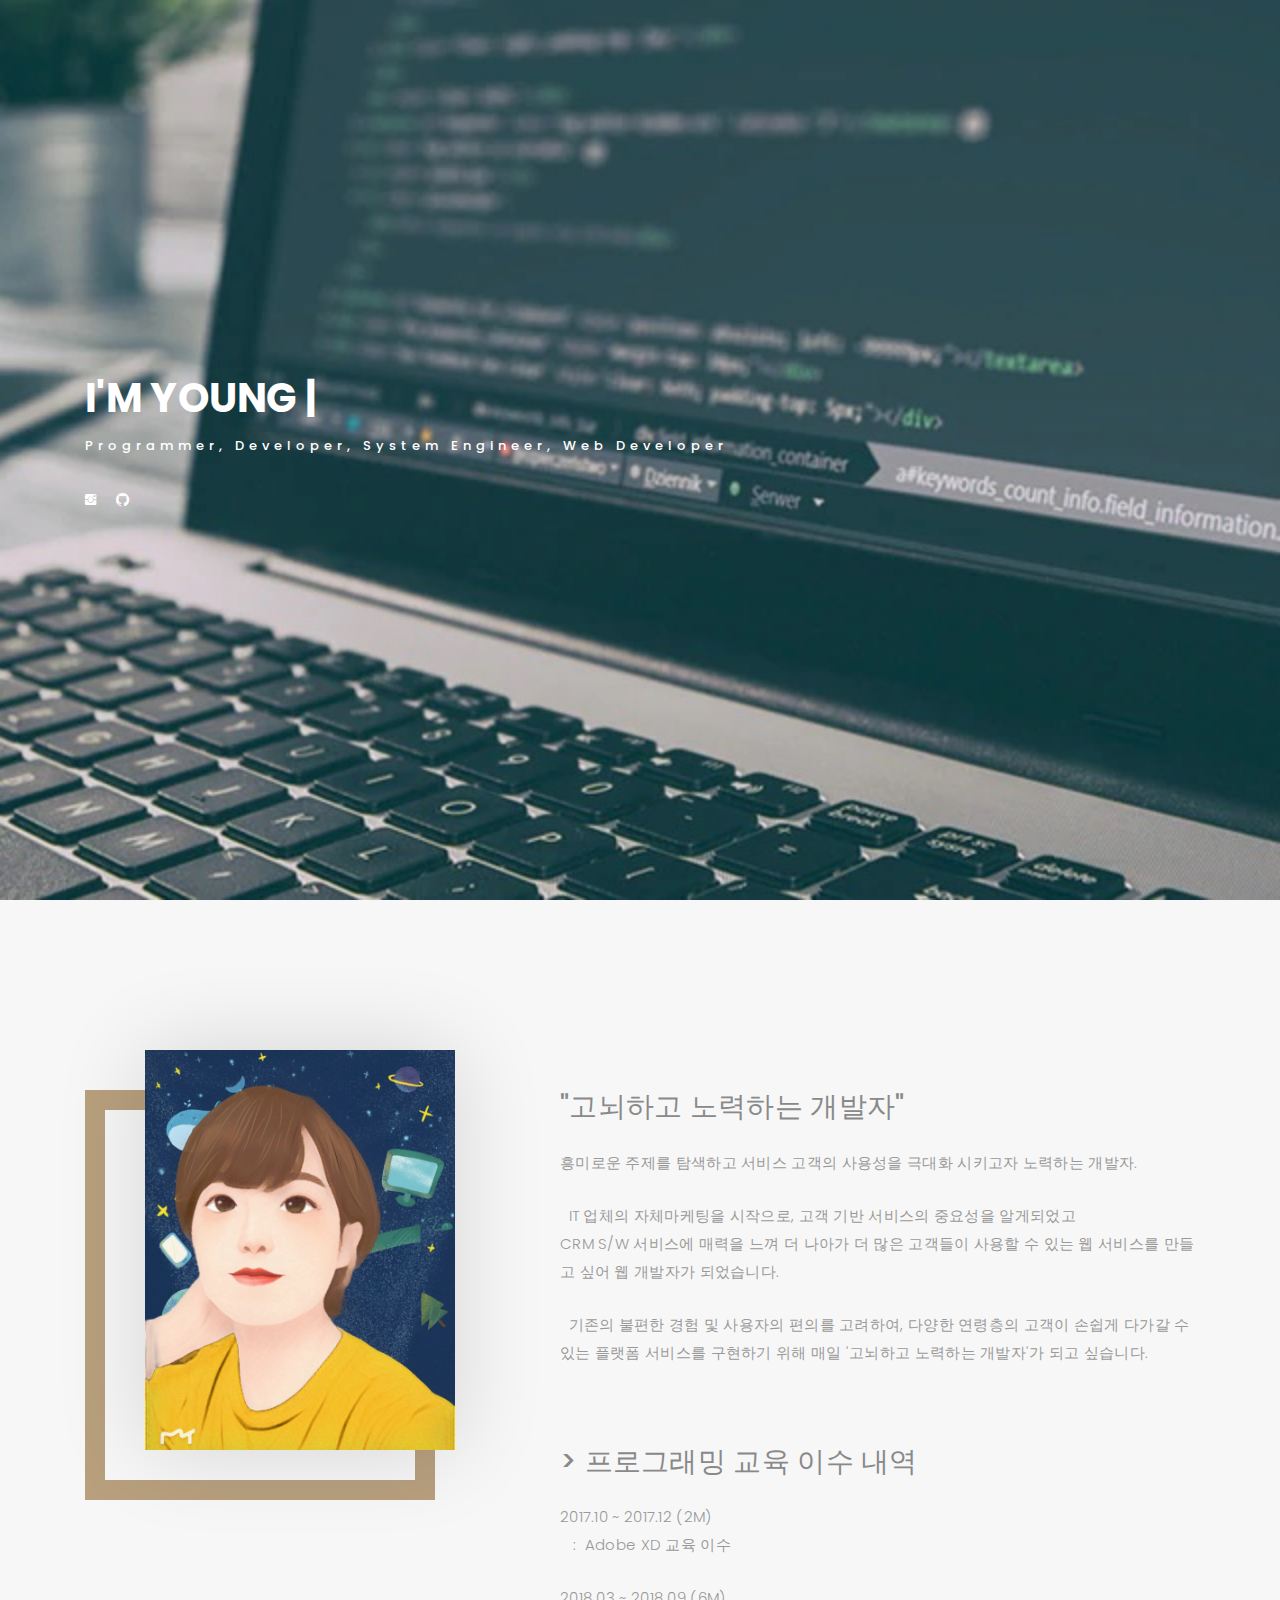
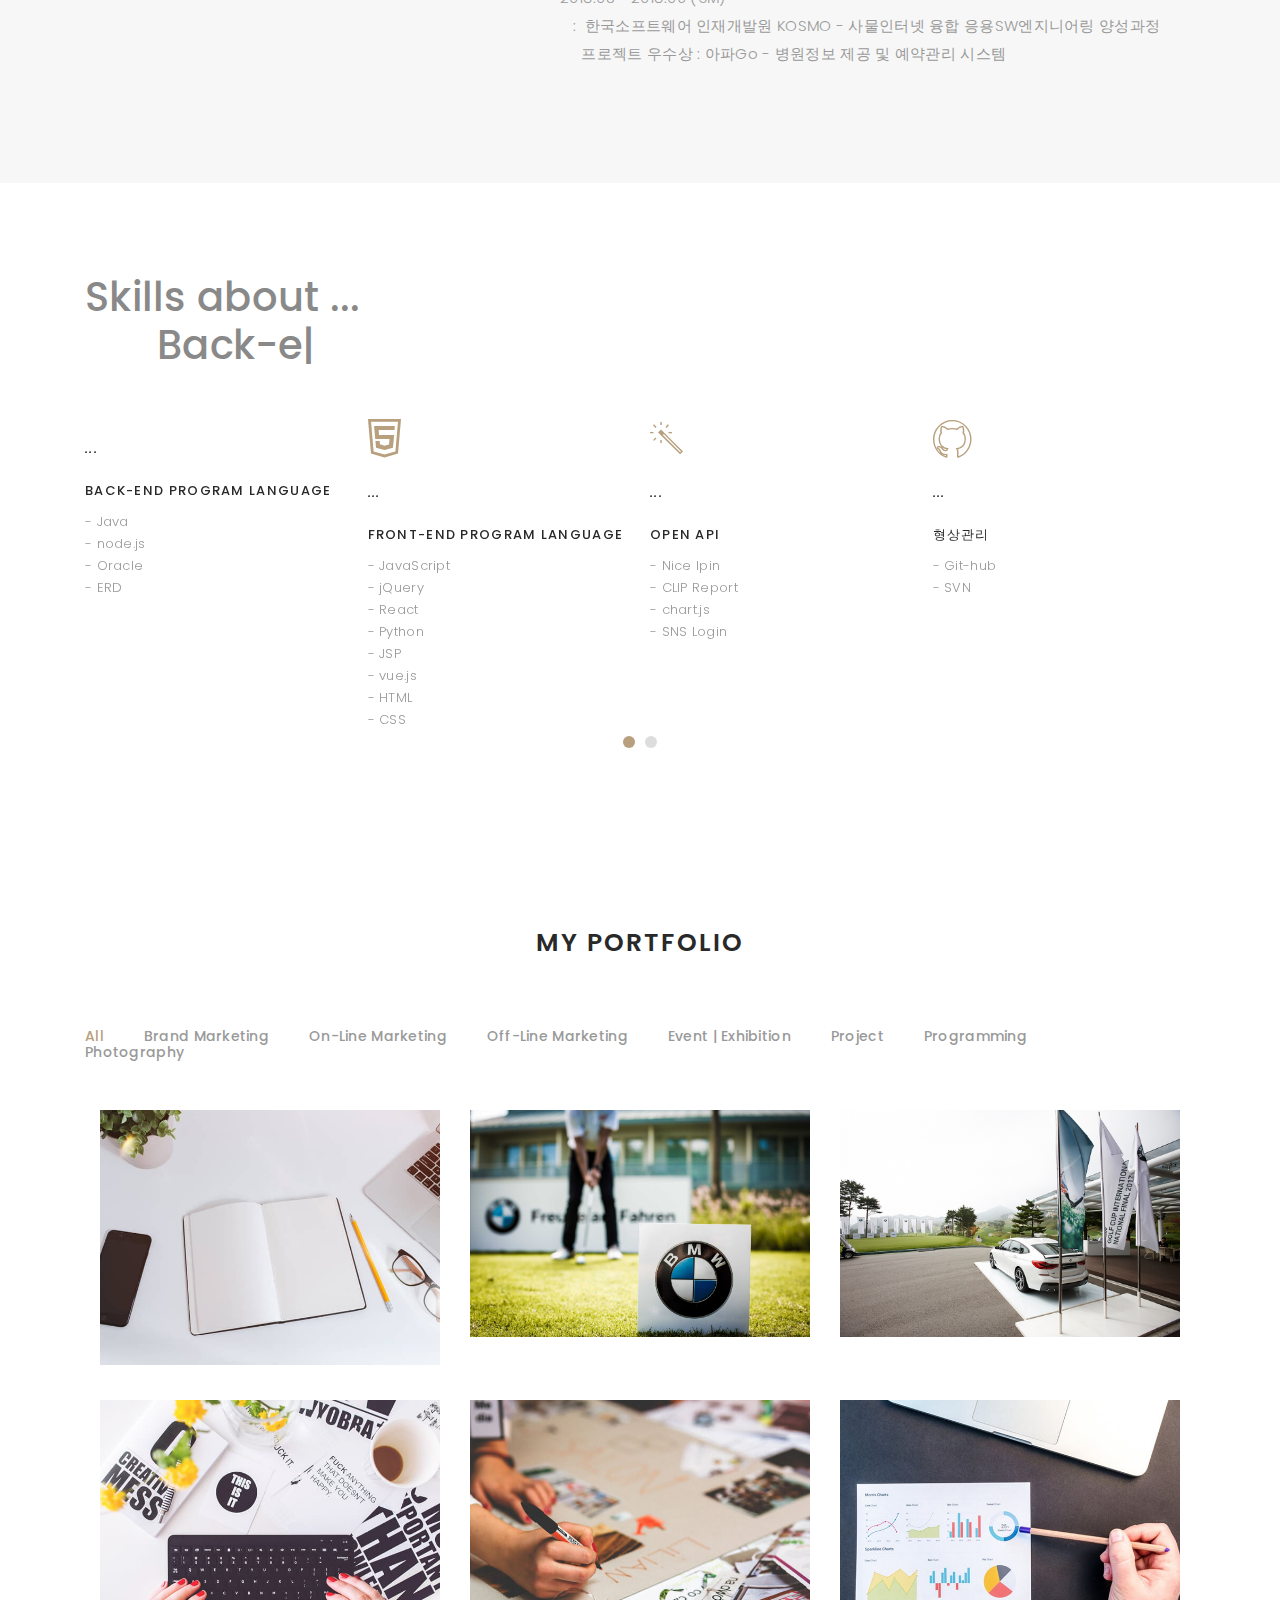
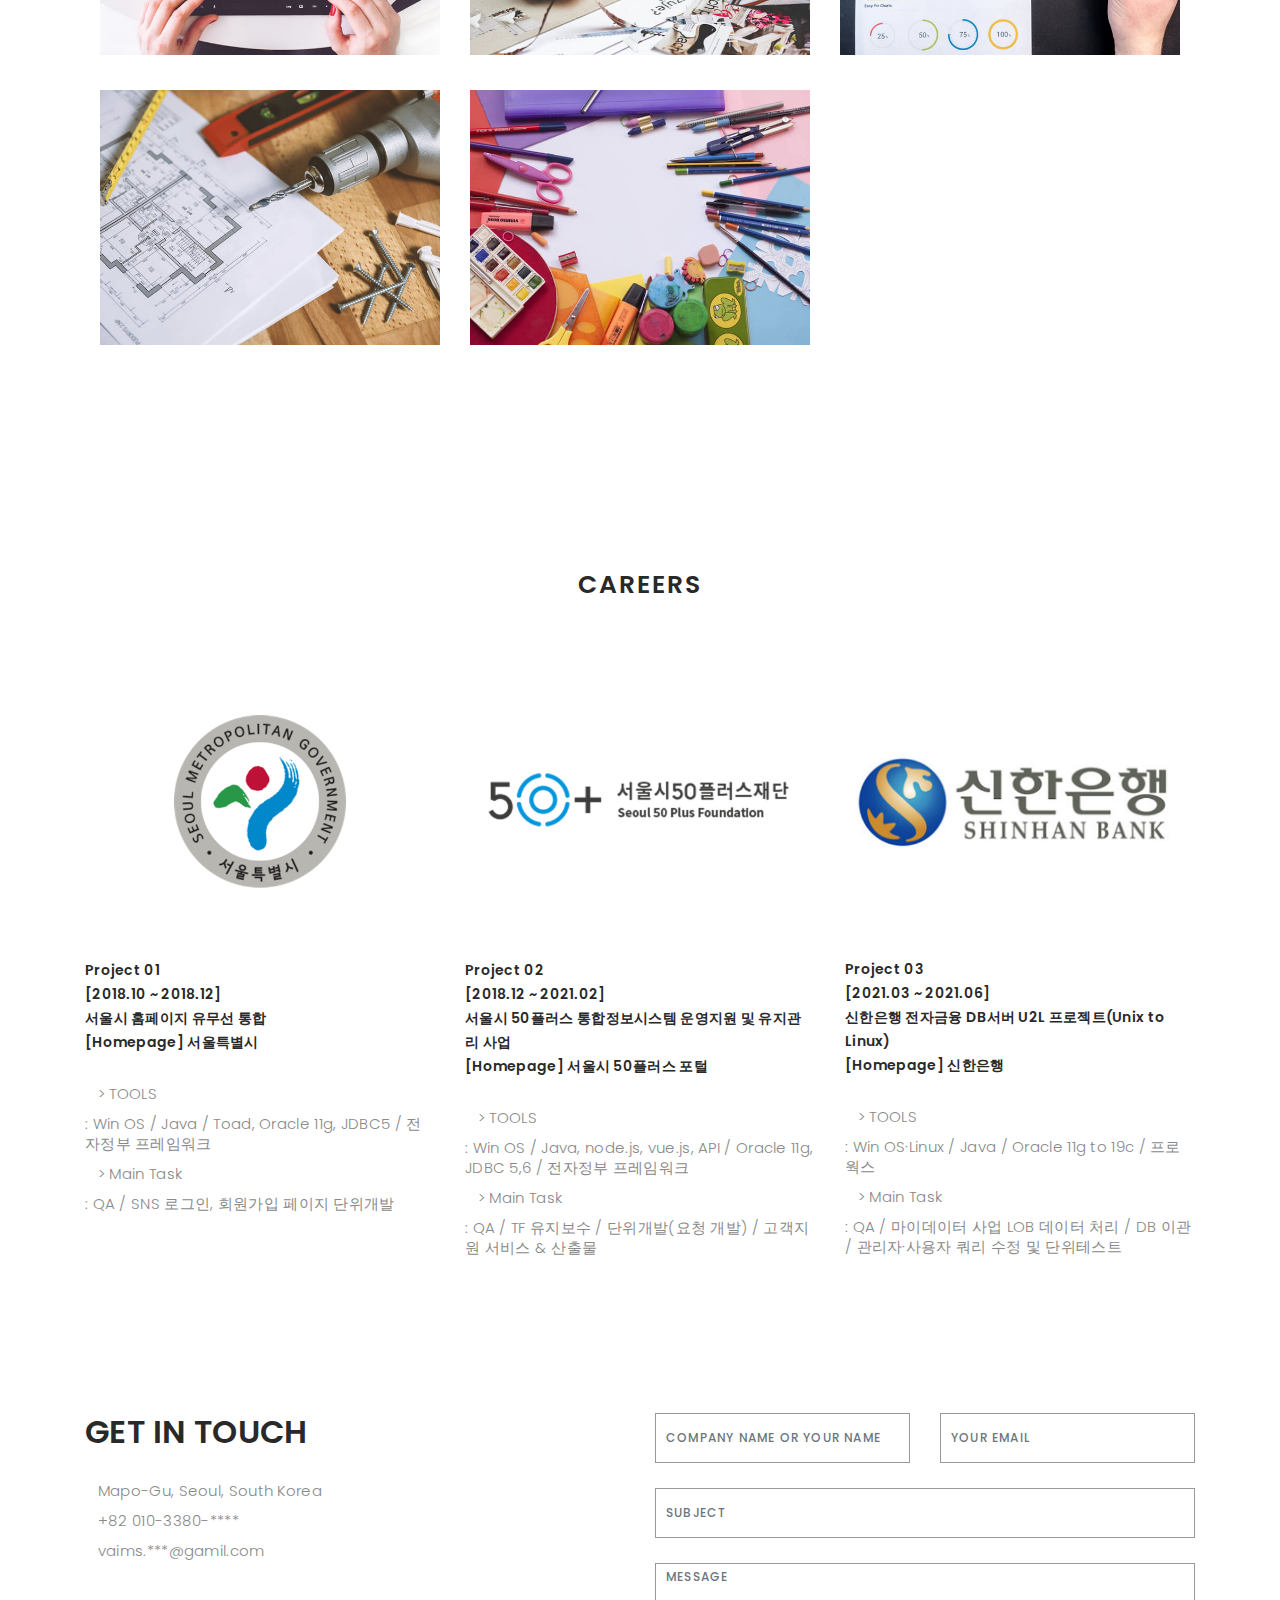
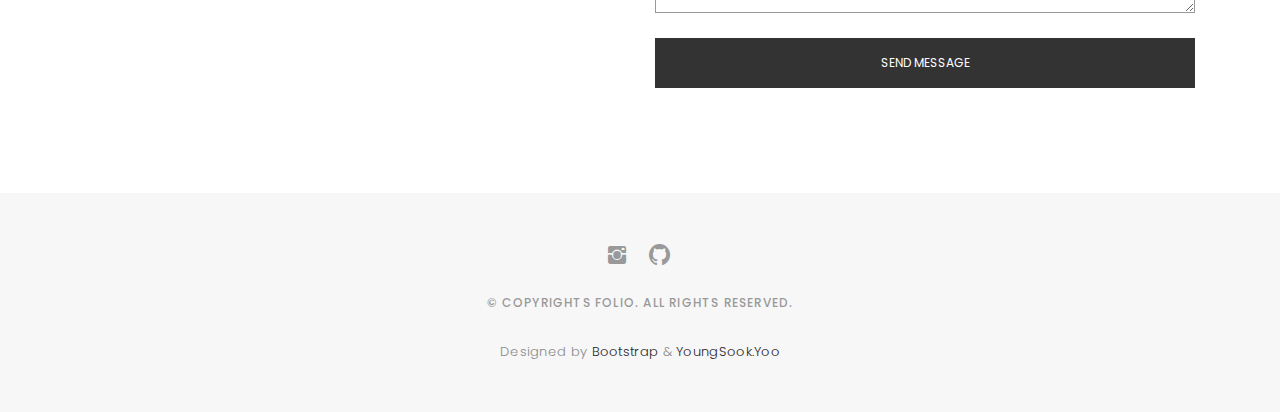
<file: index.html>
<html>
<head>
  <!-- meta -->
  <meta charset="utf-8">
  <meta content="width=device-width, initial-scale=1.0" name="viewport">

  <title>wegoYoo Folio</title>
  <meta content="" name="keywords">
  <meta content="" name="description">

  <!-- Google Fonts -->
  <link href="https://fonts.googleapis.com/css?family=Poppins:300,300i,400,400i,500,500i,600,600i,700,700i|Playfair+Display:400,400i,700,700i,900,900i" rel="stylesheet">

  <!-- Bootstrap CSS File -->
  <link href="resources/css/bootstrap.min.css" rel="stylesheet">

  <!-- Libraries CSS Files -->
  <link href="resources/css/ionicons.min.css" rel="stylesheet">
  <link href="resources/css/owl.carousel.min.css" rel="stylesheet">
  <link href="resources/css/magnific-popup.css" rel="stylesheet">
  <link href="resources/css/hover.min.css" rel="stylesheet">
  <!-- Main Stylesheet File -->
  <link href="resources/css/style.css" rel="stylesheet">

  <!-- Responsive css -->
  <link href="resources/css/responsive.css" rel="stylesheet">

  <!-- Favicon -->
  <link rel="shortcut icon" href="resources/images/favicon_03.png">

  <!-- =======================================================
    Theme Name: Folio
    Theme URL: https://bootstrapmade.com/folio-bootstrap-portfolio-template/
    Author: BootstrapMade.com
    Author URL: https://bootstrapmade.com
  ======================================================= -->
</head>

<body>

  <!-- start section navbar -->
  <!-- ======= Header ======= -->
  <nav id="main-nav">
    <div class="row">
      <div class="container">
        <div class="logo">
          <a href="#"><img src="resources/images/logo_03.png" alt="logo"></a>
        </div>
         <div class="responsive"><i data-icon="m" class="ion-navicon-round"></i></div>
        <nav id="navbar" class="navbar">
          <ul class="nav-menu list-unstyled">
            <li><a href="#home"       class="smoothScroll">Home | 홈</a></li>
            <li><a href="#aboutme"    class="smoothScroll">About me | 소개</a></li>
            <li><a href="#skils"      class="smoothScroll">Skills | 기술</a></li>
            <li><a href="#portfolio"  class="smoothScroll">Portfolio | 포트폴리오</a></li>
            <li><a href="#careers"    class="smoothScroll">Careers | 경력</a></li>
            <li><a href="#contact"    class="smoothScroll">Contact | 연락</a></li>
<!--             <li><a href="manager.do">Manager | 관리자</a></li> -->
            <li class="dropdown"><a href="manager.do"><span>Manager | 관리자</span> <i class="bi bi-chevron-down"></i></a>
              <ul>
                <li><a href="manager_login.do">Manager Log-in | 관리자 로그인/아웃</a></li>
                <li class="dropdown"><a href="mypage.do"><span>My Page | 마이페이지</span> <i class="bi bi-chevron-right"></i></a>
                  <ul>
                    <li><a href="my_cv.do">이력서 관리</a></li>
                    <li><a href="my_history.do">방문자 통계</a></li>
                    <li><a href="test.do">test page</a></li>
                  </ul>
                </li>
                <li class="dropdown"><a href="projects.do"><span>Projects | 프로젝트</span> <i class="bi bi-chevron-right"></i></a>
                  <ul>
                    <li><a href="proj01.do">프로젝트 1</a></li>
                    <li><a href="proj02.do">프로젝트 2</a></li>
                    <li><a href="test.do">test page</a></li>
                  </ul>
                </li>
                <li><a href="#">Drop Down 3</a></li>
                <li><a href="#">Drop Down 4</a></li>
              </ul>
            </li>
          </ul>
        </nav>
      </div>
    </div>
  </nav>
  <!-- End section navbar -->


  <!-- start section header -->
  <div id="header" class="home">

    <div class="container">
      <div class="header-content">
        <h1>I'm <span class="typed"></span></h1>
        <p>Programmer, Developer, System Engineer, Web Developer</p>

        <ul class="list-unstyled list-social">
          <!--
          <li><a href="#"><i class="ion-social-facebook"></i></a></li>
          <li><a href="#"><i class="ion-social-twitter"></i></a></li>
          <li><a href="#"><i class="ion-social-googleplus"></i></a></li>
          <li><a href="#"><i class="ion-social-tumblr"></i></a></li>
          <li><a href="#"><i class="ion-social-dribbble"></i></a></li>
          -->
          <li><a href="https://www.instagram.com/nwego_on/"><i class="ion-social-instagram"></i></a></li>
          <li><a href="https://github.com/wegoYoo"><i class="ion-social-github"></i></a></li>
        </ul>
      </div>
    </div>
  </div>
  <!-- End section header -->


  <!-- start section aboutme -->
  <div id="aboutme" class="paddsection">
    <div class="container">
      <div class="row justify-content-between">

        <div class="col-lg-4 ">
          <div class="div-img-bg">
            <div class="aboutme-img">
              <img src="resources/images/claire.jpg" class="img-responsive" alt="me">
            </div>
          </div>
        </div>

        <!-- About me 소개문구 Start -->
        <div class="col-lg-7">
          <div class="aboutme-descr">
            <h3>"고뇌하고 노력하는 개발자"</h3>
            <p>흥미로운 주제를 탐색하고 서비스 고객의 사용성을 극대화 시키고자 노력하는 개발자.</p>
            
            <p>&nbsp&nbspIT 업체의 자체마케팅을 시작으로, 고객 기반 서비스의 중요성을 알게되었고<br>
            CRM S/W 서비스에 매력을 느껴 더 나아가 더 많은 고객들이 사용할 수 있는 웹 서비스를 만들고 싶어 웹 개발자가 되었습니다.</p>
            
            <p>&nbsp&nbsp기존의 불편한 경험 및 사용자의 편의를 고려하여, 다양한 연령층의 고객이 손쉽게 다가갈 수 있는 플랫폼 서비스를 구현하기 위해 매일 '고뇌하고 노력하는 개발자'가 되고 싶습니다.</p>
          </div>
          <p>&nbsp</p>
          <h3> > 프로그래밍 교육 이수 내역</h3>
          <p>
           2017.10 ~ 2017.12 (2M)<br>
            &nbsp&nbsp :&nbsp Adobe XD 교육 이수
          </p>
          <p>
           2018.03 ~ 2018.09 (6M)<br>
            &nbsp&nbsp :&nbsp 한국소프트웨어 인재개발원 KOSMO - 사물인터넷 융합 응용SW엔지니어링 양성과정 <br>
            &nbsp&nbsp&nbsp&nbsp 프로젝트 우수상 : 아파Go - 병원정보 제공 및 예약관리 시스템
          </p>

        </div>
        <!-- About me 소개문구 End -->
      </div>
    </div>
  </div>
  <!-- end section aboutme -->

  
  <!-- start section skills -->
  <div id="skills" class="paddsection">
    <div class="container">
      
      <h1>Skills about ...</h1>
      <h1>&nbsp&nbsp&nbsp&nbsp&nbsp&nbsp
        <span class="typed2"></span>
      </h1>
      <h1> &nbsp&nbsp&nbsp </h1>
        <!--  
          <p>UI/UX</p>
          <p>text 01</p>
          <p>text 02</p>
          <p>...</p>
        -->
        
<!-- 이동 여기로  -->
        <div class="services-carousel owl-theme">
          
          <!-- Back-end program 언어 -->
          <!-- Java / node / Oracle / ERD -->
          <div class="services-block">
            <i class="icon ion_social_nodejs-outline"><span>...</span></i>
            <span>Back-end Program Language</span>
            <p class="separator">
              - Java<br>
              - node.js<br>
              - Oracle<br>
              - ERD
            </p>
          </div>

          <!-- Front-end program 언어 -->
          <!-- Javascript / jQuery / React / Python / JSP / vue / HTML / CSS -->
          <div class="services-block">
            <i class="icon ion-social-html5-outline"><span>...</span></i>
            <span>Front-end Program Language</span>
            <p class="separator">
              - JavaScript<br>
              - jQuery<br>
              - React<br>
              - Python<br>
              - JSP<br>
              - vue.js<br>
              - HTML<br>
              - CSS
            </p>
          </div>
          
          <!-- Open API (Open Application Programing Interface) -->
          <!-- Nice Ipin / CLIP Report / chart.js / SNS Login -->
          <div class="services-block">
            <i class="ion-ios-color-wand-outline"><span>...</span></i>
            <span>Open API</span>
            <p class="separator">
              - Nice Ipin<br>
              - CLIP Report<br>
              - chart.js<br>
              - SNS Login
            </p>
          </div>

          <!-- 형상관리 -->
          <!-- Git-hub / SVN -->
          <div class="services-block">
            <i class="icon ion-social-github-outline"><span>...</span></i>
            <span>형상관리</span>
            <p class="separator">
              - Git-hub<br>
              - SVN
            </p>
          </div>
          
          <!-- UX / UI -->
          <!-- Adobe XD -->
          <div class="services-block">
            <i class="ion-ios-browsers-outline"></i>
            <span>UI/UX DESIGN</span>
            <p class="separator"> 
              - Adobe XD
            </p>
            <!--
            숙명여자대학교 경영전문 대학원 재학중, Design Thinking 솔루션기획 과제로 Adobe XD 프로그램을 적용하여 KB App Card prototype을 제작하였습니다.
            동영상 첨부 : C:\Users\vaims\Desktop\File Tree\Claire.yoo\03_SMU\Tiger Program_Design Thinking_정병익 교수님/KB App Card_prototype_감귤스.mp4
            -->
          </div>

          <!-- APP program 언어 -->
          <!-- Android Studio -->
          <div class="services-block">
            <i class="ion-social-android-outline"></i>
            <span>APP Program Language</span>
            <p class="separator">
              >> Android studio
            </p>
              <!--
              - 교육이력 : 개발자 교육<br> 안드로이드 스튜디로 프로그램으로 TEST앱 생성
              -->
          </div>
          
<!-- 생략
          <div class="services-block">
            <i class="ion-ios-analytics-outline"></i>
            <span>Analytics</span>
            <p class="separator">To an English person, it will seem like simplified English,told me what </p>
          </div>

          <div class="services-block">
            <i class="ion-ios-camera-outline"></i>
            <span>PHOTOGRAPHY 행사기획</span>
            <p class="separator">To an English person, it will seem like simplified English,told me what </p>
          </div>
생략 -->
        </div>
    </div>
  </div>
  <!-- end section skills -->
  

  <!-- start section services -->
<!-- 
  <div id="services">
    <div class="container">
이동 여기서
    </div>
  </div>
-->
  <!-- end section services -->


  <!-- start section portfolio -->
  <div id="portfolio" class="text-center paddsection">

    <div class="container">
      <div class="section-title text-center">
        <h2>My Portfolio</h2>
      </div>
    </div>

    <div class="container">
      <div class="row">
        <div class="col-md-12">

          <div class="portfolio-list">

            <ul class="nav list-unstyled" id="portfolio-flters">
<!-- 
              <li class="filter filter-active" data-filter=".all">all</li>
              <li class="filter" data-filter=".branding">branding</li>
              <li class="filter" data-filter=".mockups">mockups</li>
              <li class="filter" data-filter=".uikits">ui kits</li>
              <li class="filter" data-filter=".webdesign">web design</li>
              <li class="filter" data-filter=".photography">photography</li>
 -->
              <li class="filter filter-active" data-filter=".all">all</li>
              <li class="filter" data-filter=".brandMarketing">brand marketing</li>
              <li class="filter" data-filter=".onlineMarketing">on-line marketing</li>
              <li class="filter" data-filter=".offlineMarketing">off-line marketing</li>
              <li class="filter" data-filter=".eventAndExhibition">event | exhibition</li>
              <li class="filter" data-filter=".project">project</li>
              <li class="filter" data-filter=".programming">programming</li>
              <li class="filter" data-filter=".photography">photography</li>
            </ul>

          </div>

          <div class="portfolio-container">

            <div class="col-lg-4 col-md-6 portfolio-thumbnail all brandMarketing programming project">
              <a class="popup-img" href="resources/images/portfolio/1.jpg">
                <img src="resources/images/portfolio/1.jpg" alt="img">
              </a>
            </div>
            
            <div class="col-lg-4 col-md-6 portfolio-thumbnail all onlineMarketing programming project">
              <a class="popup-img" href="resources/images/BGCI2018_01.jpg">
                <img src="resources/images/BGCI2018_01.jpg" alt="img">
              </a>
            </div>
            
            <div class="col-lg-4 col-md-6 portfolio-thumbnail all offlineMarketing programming project">
              <a class="popup-img" href="resources/images/BMW_GolfCupInternational National Final 2017_05.jpg">
                <img src="resources/images/BMW_GolfCupInternational National Final 2017_05.jpg" alt="img">
              </a>
            </div>

            <div class="col-lg-4 col-md-6 portfolio-thumbnail all eventAndExhibition programming photography">
              <a class="popup-img" href="resources/images/portfolio/2.jpg">
                <img src="resources/images/portfolio/2.jpg"  alt="img">
              </a>
            </div>

            <div class="col-lg-4 col-md-6 portfolio-thumbnail all brandMarketing webdesig photographyn">
              <a class="popup-img" href="resources/images/portfolio/3.jpg">
                <img src="resources/images/portfolio/3.jpg" alt="img">
              </a>
            </div>

            <div class="col-lg-4 col-md-6 portfolio-thumbnail all eventAndExhibition project photography">
              <a class="popup-img" href="resources/images/portfolio/4.jpg">
                <img src="resources/images/portfolio/4.jpg" alt="img">
              </a>
            </div>

            <div class="col-lg-4 col-md-6 portfolio-thumbnail all brandMarketing programming photography">
              <a class="popup-img" href="resources/images/portfolio/5.jpg">
                <img src="resources/images/portfolio/5.jpg" alt="img">
              </a>
            </div>

            <div class="col-lg-4 col-md-6 portfolio-thumbnail all eventAndExhibition programming project">
              <a class="popup-img" href="resources/images/portfolio/6.jpg">
                <img src="resources/images/portfolio/6.jpg" alt="img">
              </a>
            </div>

          </div>
        </div>
      </div>
    </div>

  </div>
  <!-- End section portfolio -->


  <!-- start section careers -->
  <div id="careers" class="text-left paddsection">

    <div class="container">
      <div class="section-title text-center">
        <h2>careers</h2>
      </div>
    </div>

    <div class="container">
      <div class="careers-block">
        <div class="row">

          <div class="col-lg-4 col-md-6">
            <div class="careers-info">
              <a href="careers_01.do"><img src="resources/images/careers_post_01.png" class="img-responsive" alt="img"></a>
              <div class="careers-txt">
                
              <h2 class="mb-30">
                <p>
                  <a href="careers_01.do">Project 01
                    <br>
                    <span>[2018.10 ~ 2018.12]</span>
                    <br>
                    서울시 홈페이지 유무선 통합
                  </a>
                </p>
                <p><a href="https://www.seoul.go.kr/main/index.jsp">[Homepage] 서울특별시</a></p>
              </h2>
          
              <ul class="contact-details">
                <li><span>&nbsp&nbsp > TOOLS </span></li>
                <li><span>: Win OS / Java / Toad, Oracle 11g, JDBC5 / 전자정부 프레임워크</span></li>
                <li><span>&nbsp&nbsp > Main Task </span></li>
                <li><span>: QA / SNS 로그인, 회원가입 페이지 단위개발</span></li>
              </ul>
                
<!--
                <h3>
                  <a href="careers_01.do">
                    Proj 01
                    <br>[2018.10 - 2018.12]
                    <br>서울시 홈페이지 유무선 통합
                  </a>
                </h3>
                <p class="separator">> Win OS / Java / Toad, Oracle 11g, JDBC5 / 전자정부 프레임워크</p>
                <br><p class="separator">> Main Task : QA / SNS 로그인, 회원가입 페이지 단위개발</p>
                <br><p class="separator"><a href="https://www.seoul.go.kr/main/index.jsp">[Homepage] 서울특별시</a></p>
-->
              </div>
            </div>
          </div>

          <div class="col-lg-4 col-md-6">
            <div class="careers-info">
              <a href="careers_02.do"><img src="resources/images/careers_post_02.png" class="img-responsive" alt="img"></a>
              <div class="careers-txt">
                
              <h2 class="mb-30">
                <p>
                  <a href="careers_02.do">Project 02
                    <br>
                    <span>[2018.12 ~ 2021.02]</span>
                    <br>
                    서울시 50플러스 통합정보시스템 운영지원 및 유지관리 사업
                  </a>
                </p>
                <p><a href="https://www.50plus.or.kr">[Homepage] 서울시 50플러스 포털</a></p>
              </h2>
          
              <ul class="contact-details">
                <li><span>&nbsp&nbsp > TOOLS </span></li>
                <li><span>: Win OS / Java, node.js, vue.js, API / Oracle 11g, JDBC 5,6 / 전자정부 프레임워크</span></li>
                <li><span>&nbsp&nbsp > Main Task </span></li>
                <li><span>: QA / TF 유지보수 / 단위개발(요청 개발) / 고객지원 서비스 & 산출물</span></li>
              </ul>
                
<!--
                <h3>
                  <a href=careers_02.do>
                    Proj 02
                    <br>[2018.12 - 2021.02]
                    <br>서울시 50플러스 통합정보시스템 운영지원 및 유지관리 사업
                  </a>
                </h3>
                <p class="separator">> Win OS / Java, npm, View, API / Oracle 11g, JDBC 5,6 / 전자정부 프레임워크</p>
                <br><p class="separator">> Main Task : QA / TF 유지보수 / 단위개발 / 고객지원 서비스</p>
                <br><p class="separator"><a href="https://www.50plus.or.kr">[Homepage] 서울시 50플러스 포털</a></p>
-->
              </div>
            </div>
          </div>

          <div class="col-lg-4 col-md-6">
            <div class="careers-info">
              <a href="careers_03.do"><img src="resources/images/careers_post_03.png" class="img-responsive" alt="img"></a>
              <div class="careers-txt">

              <h2 class="mb-30">
                <p>
                  <a href="careers_03.do">Project 03
                    <br>
                    <span>[2021.03 ~ 2021.06]</span>
                    <br>
                    신한은행 전자금융 DB서버 U2L 프로젝트(Unix to Linux)
                  </a>
                </p>
                <p><a href="https://shinhan.com">[Homepage] 신한은행</a></p>
              </h2>
          
              <ul class="contact-details">
                <li><span>&nbsp&nbsp > TOOLS </span></li>
                <li><span>: Win OS·Linux / Java / Oracle 11g to 19c / 프로웍스</span></li>
                <li><span>&nbsp&nbsp > Main Task </span></li>
                <li><span>: QA / 마이데이터 사업 LOB 데이터 처리 / DB 이관 / 관리자·사용자 쿼리 수정 및 단위테스트</span></li>
              </ul>
                
<!--
                <h3>
                  <a href="careers_03.do">
                    Proj 03
                    <br>[2021.03 - 2021.06]
                    <br>신한은행 전자금융 DB서버 U2L 프로젝트(Unix to Linux)
                  </a>
                </h3>
                <p class="separator">> Win OS·Linux / Java / Oracle 11g to 19c / 프로웍스</p>
                <br><p class="separator">> Main Task : QA / 마이데이터 사업 LOB 데이터 처리 / DB 이관 / 관리자·사용자 쿼리 수정 및 단위테스트</p>
                <br><p class="separator"><a href="https://shinhan.com">[Homepage] 신한은행</a></p>
-->
              </div>
            </div>
          </div>

        </div>
      </div>
    </div>

  </div>
  <!-- End section careers -->


  <!-- start sectoion contact -->
  <div id="contact" class="paddsection">
    <div class="container">
      <div class="contact-block1">
        <div class="row">

          <div class="col-lg-6">
            <div class="contact-contact">

              <h2 class="mb-30">GET IN TOUCH</h2>

              <ul class="contact-details">
                <!-- <li><span> Street</span></li> -->
                <li><span>&nbsp&nbsp Mapo-Gu, Seoul, South Korea</span></li>
                <li><span>&nbsp&nbsp +82 010-3380-****</span></li>
                <li><span>&nbsp&nbsp vaims.***@gamil.com</span></li>
              </ul>

            </div>
          </div>

          <div class="col-lg-6">
            <form action="" method="post" role="form" class="contactForm">
              <div class="row">

                <div id="sendmessage">Your message has been sent. Thank you!</div>
                <div id="errormessage"></div>

                <!-- 업체명/담당자 이름 -->
                <div class="col-lg-6">
                  <div class="form-group contact-block1">
                    <input type="text" name="name" class="form-control" id="name" placeholder="Company Name OR Your Name" data-rule="minlen:4" data-msg="Please enter at least 4 chars" />
                    <div class="validation"></div>
                  </div>
                </div>

                <!-- 이메일 -->
                <div class="col-lg-6">
                  <div class="form-group">
                    <input type="email" class="form-control" name="email" id="email" placeholder="Your Email" data-rule="email" data-msg="Please enter a valid email" />
                    <div class="validation"></div>
                  </div>
                </div>
                
                <!-- 제목 -->
<!--
                <div class="col-lg-12">
                  <div class="form-group">
                    <input type="text" class="form-control" name="subject" id="subject" placeholder="Subject" data-rule="minlen:4" data-msg="Please enter at least 8 chars of subject" />
                    <div class="validation"></div>
                  </div>
                </div>
-->
                <!-- 메일 제목 -->
                <div class="col-lg-12">
                  <div class="form-group">
                    <input type="text" class="form-control" name="subject" id="subject" placeholder="Subject" data-rule="minlen:4" data-msg="Please enter at least 8 chars of subject" />
                    <div class="validation"></div>
                  </div>
                </div>
                
                <!-- 메일 내용 -->
                <div class="col-lg-12">
                  <div class="form-group">
                    <textarea class="form-control" name="message" rows="20" data-rule="required" data-msg="Please write something for us" placeholder="Message"></textarea>
                    <div class="validation"></div>
                  </div>
                </div>

                <div class="col-lg-12">
                  <input type="submit" class="btn btn-defeault btn-send" value="Send message">
                </div>

              </div>
            </form>
          </div>
        </div>
      </div>
    </div>
  </div>
  <!-- end sectoion contact -->

  
  <!-- start sectoion manager -->
  
  
  <!-- end sectoion manager -->
  

  <!-- start section footer -->
  <div id="footer" class="text-center">
    <div class="container">
      <div class="socials-media text-center">

        <ul class="list-unstyled">
          <!--
          <li><a href="#"><i class="ion-social-facebook"></i></a></li>
          <li><a href="#"><i class="ion-social-twitter"></i></a></li>
          <li><a href="#"><i class="ion-social-googleplus"></i></a></li>
          <li><a href="#"><i class="ion-social-tumblr"></i></a></li>
          <li><a href="#"><i class="ion-social-dribbble"></i></a></li>
          -->
          <li><a href="https://www.instagram.com/nwego_on/"><i class="ion-social-instagram"></i></a></li>
          <li><a href="https://github.com/wegoYoo"><i class="ion-social-github"></i></a></li>
        </ul>

      </div>

      <p>&copy; Copyrights Folio. All rights reserved.</p>

      <div class="credits">
        <!--
          All the links in the footer should remain intact.
          You can delete the links only if you purchased the pro version.
          Licensing information: https://bootstrapmade.com/license/
          Purchase the pro version with working PHP/AJAX contact form: https://bootstrapmade.com/buy/?theme=Folio
        -->
        Designed by <a href="https://bootstrapmade.com/"> Bootstrap</a> & <a href="https://wegoyoo.github.io/my_folio/">YoungSook.Yoo</a>
<!--         Designed by <a href="https://bootstrapmade.com/">BootstrapMade</a> -->
      </div>
    </div>
  </div>
  <!-- End section footer -->

  <!-- JavaScript Libraries -->
  <script src="resources/js/jquery.min.js"></script>
  <script src="resources/js/jquery-migrate.min.js"></script>
  <script src="resources/js/bootstrap.bundle.min.js"></script>
  <script src="resources/js/typed.js"></script>
  <script src="resources/js/owl.carousel.min.js"></script>
  <script src="resources/js/magnific-popup.min.js"></script>
  <script src="resources/js/isotope.pkgd.min.js"></script>

  <!-- Contact Form JavaScript File -->
  <!-- <script src="resources/js/contactform.js"></script> -->

  <!-- Template Main Javascript File -->
  <script src="resources/js/main.js"></script>

</body>
</html>
</file>
<file: resources/css/responsive.css>
/** Width between 1200x to 0
 *  ~~~~~~~~~~~~~~~~~~~~~~~~~~~~~~~~~~~~
 */

@media (min-width: 1200px) {

}

/** Width between 992px to 1199px
 *  ~~~~~~~~~~~~~~~~~~~~~~~~~~~~~~~~~~~~
 */

@media (min-width: 992px) and (max-width: 1199px) {
  
}

/** Width between 768px to 991px
 *  ~~~~~~~~~~~~~~~~~~~~~~~~~~~~~~~~~~~~
 */

@media (min-width: 768px) and (max-width: 991px) {
  /* Navbar */
  nav {
    padding: 10px 15px;
  }
  .nav-menu {
    margin-top: 40px;
    display: none;
    float: none;
    width: 100%;
  }
  .nav-menu li {
    float: none;
    width: 100%;
    text-align: center;
    border-top: 1px solid #f7f7f7;
    line-height: 45px;
    margin-left: 0;
    padding-top: 10px;
    padding-bottom: 10px;
  }
  .responsive {
    float: right;
    padding-top: 15px;
    display: block;
  }
  /* About */
  .head-info .header-content .cmaster h1 {
    font-size: 32px;
  }
  #about .div-img-bg {
    padding: 0;
  }
  #about .div-img-bg .about-img img {
    margin-top: 0%;
    margin-left: calc(0% - 0px);
  }
  #about .about-descr .p-heading {
    font-size: 20px;
  }
  #about .about-descr .separator {
    max-width: 100%;
    margin-bottom: 0;
  }
  /* portfolio */
  #portfolio .portfolio-list .nav li {
    float: none;
    margin: 20px;
    display: inline-block;
  }
  /* journal */
  #journal .journal-block .journal-info {
    margin-bottom: 30px;
  }
  /* Contact */
  .contact-contact {
    margin-bottom: 30px;
  }
  /* Footer */
  #footer .socials-media ul li {
    margin-right: 0;
    margin-left: 0;
    float: none;
    display: inline-block;
  }
}

/** Width between 767px to 0
 *  ~~~~~~~~~~~~~~~~~~~~~~~~~~~~~~~~~~~~
 */

@media (max-width: 767px) {
  /* Navbar */
  nav {
    padding: 20px 15px;
  }
  .nav-menu {
    margin-top: 40px;
    display: none;
    float: none;
    width: 100%;
  }
  .nav-menu li {
    float: none;
    width: 100%;
    text-align: center;
    border-top: 1px solid #f7f7f7;
    line-height: 45px;
    margin-left: 0;
    padding-top: 10px;
    padding-bottom: 10px;
  }
  .responsive {
    float: right;
    padding-top: 15px;
    display: block;
  }
  /* About */
  .head-info .header-content h1 {
    font-size: 32px;
  }
  #about .div-img-bg {
    padding: 0;
  }
  #about .div-img-bg .about-img img {
    margin-top: 0%;
    margin-left: calc(0% - 0px);
  }
  #about .about-descr .p-heading {
    font-size: 20px;
  }
  #about .about-descr .separator {
    max-width: 100%;
    margin-bottom: 0;
  }
  /* portfolio */
  #portfolio .portfolio-list .nav li {
    float: none;
    margin: 20px;
    display: inline-block;
  }
  /* journal */
  #journal .journal-block .journal-info {
    margin-bottom: 30px;
  }
  /* Contact */
  .contact-contact {
    margin-bottom: 30px;
  }
  /* Footer */
  #footer .socials-media ul li {
    margin-right: 0;
    margin-left: 0;
    float: none;
    display: inline-block;
  }
}

/** Width between 600px to 0
 *  ~~~~~~~~~~~~~~~~~~~~~~~~~~~~~~~~~~~~
 */

@media (max-width: 600px) {
  /* Navbar */
  nav {
    padding: 20px 15px;
  }
  .nav-menu {
    margin-top: 40px;
    display: none;
    float: none;
    width: 100%;
  }
  .nav-menu li {
    float: none;
    width: 100%;
    text-align: center;
    border-top: 1px solid #f7f7f7;
    line-height: 45px;
    margin-left: 0;
    padding-top: 10px;
    padding-bottom: 10px;
  }
  .responsive {
    float: right;
    padding-top: 15px;
    display: block;
  }
  /* About */
  .head-info .header-content h1 {
    font-size: 32px;
  }
  #about .div-img-bg {
    padding: 0;
  }
  #about .div-img-bg .about-img img {
    margin-top: 0%;
    margin-left: calc(0% - 0px);
  }
  #about .about-descr .p-heading {
    font-size: 20px;
  }
  #about .about-descr .separator {
    max-width: 100%;
    margin-bottom: 0;
  }
  /* portfolio */
  #portfolio .portfolio-list .nav li {
    float: none;
    margin: 10px;
    display: inline-block;
  }
  /* journal */
  #journal .journal-block .journal-info {
    margin-bottom: 30px;
  }
  /* Contact */
  .contact-contact {
    margin-bottom: 30px;
  }
  /* Footer */
  #footer .socials-media ul li {
    margin-right: 0;
    margin-left: 0;
    float: none;
    display: inline-block;
  }
}

/** Width between 480px to 0
 *  ~~~~~~~~~~~~~~~~~~~~~~~~~~~~~~~~~~~~
 */

@media (max-width: 480px) {
  /* Navbar */
  nav {
    padding: 20px 15px;
  }
  .nav-menu {
    margin-top: 40px;
    display: none;
    float: none;
    width: 100%;
  }
  .nav-menu li {
    float: none;
    width: 100%;
    text-align: center;
    border-top: 1px solid #f7f7f7;
    line-height: 45px;
    margin-left: 0;
    padding-top: 10px;
    padding-bottom: 10px;
  }
  .responsive {
    float: right;
    padding-top: 15px;
    display: block;
  }
  /* About */
  .head-info .header-content h1 {
    font-size: 32px;
  }
  #about .div-img-bg {
    padding: 0;
  }
  #about .div-img-bg .about-img img {
    margin-top: 0%;
    margin-left: calc(0% - 0px);
  }
  #about .about-descr .p-heading {
    font-size: 20px;
  }
  #about .about-descr .separator {
    max-width: 100%;
    margin-bottom: 0;
  }
  /* portfolio */
  #portfolio .portfolio-list .nav li {
    float: none;
    margin: 20px;
  }
  /* journal */
  #journal .journal-block .journal-info {
    margin-bottom: 30px;
  }
  /* Contact */
  .contact-contact {
    margin-bottom: 30px;
  }
  /* Footer */
  #footer .socials-media ul li {
    margin-right: 0;
    margin-left: 0;
    float: none;
    display: inline-block;
  }
}

/** Width between 320px to 0
 *  ~~~~~~~~~~~~~~~~~~~~~~~~~~~~~~~~~~~~
 */

@media (max-width: 320px) {
  /* Navbar */
  nav {
    padding: 20px 15px;
  }
  .nav-menu {
    margin-top: 40px;
    display: none;
    float: none;
    width: 100%;
  }
  .nav-menu li {
    float: none;
    width: 100%;
    text-align: center;
    border-top: 1px solid #f7f7f7;
    line-height: 45px;
    margin-left: 0;
    padding-top: 10px;
    padding-bottom: 10px;
  }
  .responsive {
    float: right;
    padding-top: 15px;
    display: block;
  }
  /* About */
  .head-info .header-content h1 {
    font-size: 32px;
  }
  #about .div-img-bg {
    padding: 0;
  }
  #about .div-img-bg .about-img img {
    margin-top: 0%;
    margin-left: calc(0% - 0px);
  }
  #about .about-descr .p-heading {
    font-size: 20px;
  }
  #about .about-descr .separator {
    max-width: 100%;
    margin-bottom: 0;
  }
  /* portfolio */
  #portfolio .portfolio-list .nav li {
    float: none;
    margin: 20px;
  }
  /* journal */
  #journal .journal-block .journal-info {
    margin-bottom: 30px;
  }
  /* Contact */
  .contact-contact {
    margin-bottom: 30px;
  }
  /* Footer */
  #footer .socials-media ul li {
    margin-right: 0;
    margin-left: 0;
    float: none;
    display: inline-block;
  }
  /* Single page */
  .entry-comments-body span {
    display: inline-block;
    margin-right: 0;
  }
}
</file>
<file: resources/css/style.css>
/*
  Theme Name: Folio
  Theme URL: https://bootstrapmade.com/folio-bootstrap-portfolio-template/
  Author: BootstrapMade.com
  Author URL: https://bootstrapmade.com
*/

/*  General Styling
/*-----------------------------------------------------------------------------------*/

body {
  background: #ffffff;
  color: #898989;
  font-family: 'Poppins', helvetica;
  font-size: 15px;
  font-weight: 300;
  line-height: 20px;
  letter-spacing: 0.02em;
  overflow-x: hidden;
  margin: 0 auto;
  padding: 0;
  -moz-box-sizing: border-box;
  -ms-box-sizing: border-box;
  -o-box-sizing: border-box;
  -webkit-box-sizing: border-box;
  box-sizing: border-box;
}

h1, h2, h3, h4, h5, h6 {
  margin: 0;
}

h2 {
  color: #292929;
  font-weight: 600;
}

h4 {
  color: #292929;
  font-size: 14px;
  font-weight: 600;
}

a {
  color: #292929;
  text-decoration: none !important;
  -moz-transition: all 0.5s ease-in-out 0s;
  -ms-transition: all 0.5s ease-in-out 0s;
  -o-transition: all 0.5s ease-in-out 0s;
  -webkit-transition: all 0.5s ease-in-out 0s;
  transition: all 0.5s ease-in-out 0s;
}

a:hover {
  -moz-transition: all 0.5s ease-in-out 0s;
  -ms-transition: all 0.5s ease-in-out 0s;
  -o-transition: all 0.5s ease-in-out 0s;
  -webkit-transition: all 0.5s ease-in-out 0s;
  transition: all 0.5s ease-in-out 0s;
}

a:hover, a:focus {
  color: #b8a07e;
  text-decoration: underline;
}

nav ul li a {
  padding: 2px 0 0 0;
  position: relative;
  display: block;
  font-size: 12px;
  color: #999999;
  letter-spacing: 0.1em;
  font-weight: 500;
  line-height: 14px;
  text-transform: uppercase;
  -moz-transition: all 0.5s ease-in-out 0s;
  -ms-transition: all 0.5s ease-in-out 0s;
  -o-transition: all 0.5s ease-in-out 0s;
  -webkit-transition: all 0.5s ease-in-out 0s;
  transition: all 0.5s ease-in-out 0s;
}

p {
  margin: 25px 0;
  padding: 0;
  font-size: 15px;
  color: #999999;
  line-height: 28px;
}

::-moz-selection {
  background: #b8a07e;
  color: #fff;
}

::selection {
  background: #b8a07e;
  color: #fff;
}

.btn {
  background: #333;
  border: medium none;
  border-radius: 0;
  color: #fff;
  font-size: 12px;
  height: 50px;
  line-height: 50px;
  padding: 0 30px;
  text-transform: uppercase;
}

.btn:hover, .btn:focus {
  color: #fff;
}

.padDiv {
  padding: 30px 20px;
}

.section-title {
  margin-bottom: 70px;
}

.section-title h2 {
  font-size: 25px;
  letter-spacing: 2px;
  text-transform: uppercase;
}

.form-control {
  background-color: transparent;
  border: 1px solid #999;
  border-radius: 0;
  color: #999999;
  font-size: 12px;
  font-weight: 500;
  height: 50px;
  letter-spacing: 0.1em;
  padding-left: 10px;
  margin: 0 0 25px 0;
  line-height: 14px;
  text-transform: uppercase;
}

.form-control:focus {
  box-shadow: none;
  outline: 0 none;
}

.paddsection {
  padding-top: 90px;
  padding-bottom: 90px;
}

.paddsections {
  padding-top: 90px;
  padding-bottom: 90px !important;
}

.hvr-shutter-in-horizontal::before {
  background: #333;
}

.hvr-shutter-in-horizontal:hover {
  background: #b8a07e;
}

.mb-30 {
  margin-bottom: 30px;
}

/*-----------------------------------------------------------------------------------*/
/*  (NEW) Navbar Top 
/*   - Navigation Menu
/*-----------------------------------------------------------------------------------*/

/**
* Desktop Navigation 
*/
.navbar {
  padding: 0;
}

.navbar ul {
  margin: 0;
  padding: 0;
  display: flex;
  list-style: none;
  align-items: center;
}

.navbar li {
  position: relative;
}

.navbar a, .navbar a:focus {
  display: flex;
  align-items: center;
  justify-content: space-between;
  padding: 10px 0 10px 30px;
  font-family: "Poppins", sans-serif;
  font-size: 14px;
  font-weight: 500;
  color: #7e7d7d;
  white-space: nowrap;
  transition: 0.3s;
}

.navbar a i, .navbar a:focus i {
  font-size: 12px;
  line-height: 0;
  margin-left: 5px;
}

.navbar a:hover, .navbar .active, .navbar .active:focus, .navbar li:hover > a {
  color: #b8a07e;
}

.navbar .dropdown ul {
  display: block;
  position: absolute;
  left: 30px;
  top: calc(100% + 30px);
  margin: 0;
  padding: 10px 0;
  z-index: 99;
  opacity: 0;
  visibility: hidden;
  background: #fff;
  box-shadow: 0px 0px 30px rgba(127, 137, 161, 0.25);
  transition: 0.3s;
}

.navbar .dropdown ul li {
  min-width: 200px;
}

.navbar .dropdown ul a {
  padding: 10px 20px;
  font-weight: 400;
}

.navbar .dropdown ul a i {
  font-size: 12px;
}

.navbar .dropdown ul a:hover, .navbar .dropdown ul .active:hover, .navbar .dropdown ul li:hover > a {
  color: #b8a07e;
}

.navbar .dropdown:hover > ul {
  opacity: 1;
  top: 100%;
  visibility: visible;
}

.navbar .dropdown .dropdown ul {
  top: 0;
  left: calc(100% - 30px);
  visibility: hidden;
}

.navbar .dropdown .dropdown:hover > ul {
  opacity: 1;
  top: 0;
  left: 100%;
  visibility: visible;
}

@media (max-width: 1366px) {
  .navbar .dropdown .dropdown ul {
    left: -90%;
  }
  
  .navbar .dropdown .dropdown:hover > ul {
    left: -100%;
  }
  
}

/**
* Mobile Navigation 
*/
.mobile-nav-toggle {
  color: #4b4a4a;
  font-size: 28px;
  cursor: pointer;
  display: none;
  line-height: 0;
  transition: 0.5s;
}

.mobile-nav-toggle.bi-x {
  color: #fff;
}

@media (max-width: 991px) {
  .mobile-nav-toggle {
    display: block;
  }

  .navbar ul {
    display: none;
  }
}

.navbar-mobile {
  position: fixed;
  overflow: hidden;
  top: 0;
  right: 0;
  left: 0;
  bottom: 0;
  background: rgba(49, 49, 49, 0.9);
  transition: 0.3s;
}

.navbar-mobile .mobile-nav-toggle {
  position: absolute;
  top: 15px;
  right: 15px;
}

.navbar-mobile ul {
  display: block;
  position: absolute;
  top: 55px;
  right: 15px;
  bottom: 15px;
  left: 15px;
  padding: 10px 0;
  border-radius: 10px;
  background-color: #fff;
  overflow-y: auto;
  transition: 0.3s;
}

.navbar-mobile a, .navbar-mobile a:focus {
  padding: 10px 20px;
  font-size: 15px;
  color: #4b4a4a;
}

.navbar-mobile a:hover, .navbar-mobile .active, .navbar-mobile li:hover > a {
  color: #b8a07e;
}

.navbar-mobile .getstarted, .navbar-mobile .getstarted:focus {
  margin: 15px;
}

.navbar-mobile .dropdown ul {
  position: static;
  display: none;
  margin: 10px 20px;
  padding: 10px 0;
  z-index: 99;
  opacity: 1;
  visibility: visible;
  background: #fff;
  box-shadow: 0px 0px 30px rgba(127, 137, 161, 0.25);
}

.navbar-mobile .dropdown ul li {
  min-width: 200px;
}

.navbar-mobile .dropdown ul a {
  padding: 10px 20px;
}

.navbar-mobile .dropdown ul a i {
  font-size: 12px;
}

.navbar-mobile .dropdown ul a:hover, .navbar-mobile .dropdown ul .active:hover, .navbar-mobile .dropdown ul li:hover > a {
  color: #b8a07e;
}

.navbar-mobile .dropdown > .dropdown-active {
  display: block;
}


/*-----------------------------------------------------------------------------------*/
/*  (OLD) Navbar Top
/*-----------------------------------------------------------------------------------*/

nav {
  position: fixed;
  background: #fff;
  z-index: 1000;
  width: 100%;
  padding: 20px;
  display: none;
  -webkit-box-shadow: 0px 2px 92px 0px rgba(0, 0, 0, 0.18);
  -moz-box-shadow: 0px 2px 92px 0px rgba(0, 0, 0, 0.18);
  box-shadow: 0px 2px 92px 0px rgba(0, 0, 0, 0.18);
}

.nav-menu {
  float: right;
  line-height: 32px;
  margin-bottom: 0;
  padding-top: 16px;
}

nav ul li {
  float: left;
  margin-right: 15px;
  font-family: 'Poppins', sans-serif;
  font-size: 14px;
  margin-left: 40px;
}

nav ul li a {
  padding: 2px 0 0 0;
  position: relative;
  display: block;
  font-size: 14px;
  color: #999999;
  font-family: 'Poppins', helvetica;
  font-weight: 500;
  line-height: 16px;
  text-transform: uppercase;
  letter-spacing: 0.02em;
  text-transform: capitalize;
}

.logo {
  float: left;
}

.logo img {
  width: 100px;
  height: 50px;
}

.responsive {
  display: none;
  font-size: 23px;
}

.active {
  color: #afafaf;
}

/*----------------------------------------------------------------------------------*/
/*  Header
/*-----------------------------------------------------------------------------------*/

#header {
  background: url("../images/home_main1.jpg") repeat scroll center center / cover;
  height: 100vh;
  width: 100%;
}


#header .header-content {
  height: 100vh;
  text-align: left;
  width: 100%;
  display: flex;
  justify-content: center;
  flex-direction: column;
}

.header-content h1 {
  font-size: 40px;
  font-weight: 700;
  margin-bottom: 10px;
  text-transform: uppercase;
  color: #fff;
}

.header-content p {
  font-size: 13px;
  letter-spacing: 5px;
  margin-top: 0;
  margin-bottom: 30px;
  text-transform: capitalize;
  color: #fff;
  font-weight: 500;
}

.header-content .list-social li {
  float: left;
  margin-right: 20px;
}

.header-content .list-social li i {
  color: #fff;
  font-size: 15px;
}

/*-----------------------------------------------------------------------------------*/
/*  About-me
/*-----------------------------------------------------------------------------------*/

#aboutme {
  width: 100%;
  height: auto;
  background: #f7f7f7;
  padding-top: 190px;
}

#aboutme .div-img-bg {
  padding-bottom: 30px;
  border: 20px solid #b8a07e;
}

#aboutme .div-img-bg .aboutme-img img {
  width: 100%;
  box-shadow: 0px 0px 85px 0px rgba(0, 0, 0, 0.14);
  margin-top: -60px;
  margin-left: 40px;
  height: 400px;
  object-fit: cover;
}

#aboutme .about-descr .p-heading {
  font-family: 'Poppins', helvetica;
  color: #b8a07e;
  font-weight: 500;
  line-height: 16px;
  text-transform: uppercase;
  font-size: 28px;
  text-transform: capitalize;
  text-align: left;
}

#aboutme .aboutme-descr .separator {
  max-width: 85%;
  margin-bottom: 0;
  text-align: left;
}

/*-----------------------------------------------------------------------------------*/
/*   Services
/*-----------------------------------------------------------------------------------*/

#services {
  background: #f7f7f7;
  position: relative;
  padding-bottom: 80px;
}

.owl-item {
  float: left;
}
.services-block span {
  margin: 10px 0;
  position: relative;
  font-size: 13px;
  color: #292929;
  letter-spacing: 0.1em;
  font-weight: 500;
  text-transform: uppercase;
  display: block;
}

.services-block .separator {
  margin: 0;
  font-size: 13px;
  line-height: 22px;
}

.services-block i {
  font-size: 44px;
  color: #b8a07e;
  line-height: 44px;
}


.services-carousel  .owl-stage-outer {
  overflow: hidden;
}

.services-carousel .owl-dots {
  margin-top: 5px;
  text-align: center;
}

.services-carousel .owl-dot {
  display: inline-block;
  margin: 0 5px;
  width: 12px !important;
  height: 12px !important;
  border-radius: 50%;
  border: 0;
  padding: 0 !important;
  background-color: #ddd;
  cursor: pointer;
}

.services-carousel .owl-dot.active {
  background-color: #b8a07e;
}

.owl-nav {
  display: none;
}


/*-----------------------------------------------------------------------------------*/
/*  Portfolio
/*-----------------------------------------------------------------------------------*/

#portfolio {
  position: relative;
  padding-bottom: 50px;
}

#portfolio .portfolio-list {
  margin-bottom: 50px;
}

#portfolio .portfolio-list .nav {
  display: inline-block;
  margin: 0;
}

#portfolio .portfolio-list .nav li {
  margin: 0 40px 0 0;
  float: left;
  font-size: 14px;
  color: #999999;
  line-height: 16px;
  cursor: pointer;
  font-family: 'Poppins', helvetica;
  font-weight: 500;
  letter-spacing: 0.02em;
  text-transform: capitalize;
  -moz-transition: all 0.5s ease-in-out 0s;
  -ms-transition: all 0.5s ease-in-out 0s;
  -o-transition: all 0.5s ease-in-out 0s;
  -webkit-transition: all 0.5s ease-in-out 0s;
  transition: all 0.5s ease-in-out 0s;
}

#portfolio .portfolio-list .nav li:hover, #portfolio .portfolio-list .nav li.filter-active  {
  color: #b8a07e;
  -moz-transition: all 0.5s ease-in-out 0s;
  -ms-transition: all 0.5s ease-in-out 0s;
  -o-transition: all 0.5s ease-in-out 0s;
  -webkit-transition: all 0.5s ease-in-out 0s;
  transition: all 0.5s ease-in-out 0s;
}

#portfolio .portfolio-container {
  display: inline-block;
  margin-bottom: 50px;
  width: 100%;
}

.portfolio-thumbnail {
  margin-bottom: 30px;
  overflow: hidden;
  min-height: 260px;
}

.portfolio-thumbnail img {
  max-width: 100%;
}

/*-----------------------------------------------------------------------------------*/
/*  resume -> careers
/*-----------------------------------------------------------------------------------*/

#careers {
  height: auto;
  width: 100%;
  background: #f7f7f7;
  padding-bottom: 60px;
  position: relative;
}

#careers {
  background: #fff;
  padding-bottom: 30px;
}

#careers .careers-block {
  display: inline-block;
  height: auto;
  width: 100%;
}

#careers .careers-block .careers-info {
  position: relative;
}

.careers-block .careers-info img {
  max-width: 100%;
}

.careers-block .careers-info .careers-txt {
  padding: 25px 0px;
  position: relative;
}

.careers-block .careers-info .careers-txt h4 a {
  display: block;
  font-size: 19px;
  line-height: 24px;
  margin: 0 0 13px 0;
  font-weight: 500;
  color: #292929;
  -moz-transition: all 0.5s ease-in-out 0s;
  -ms-transition: all 0.5s ease-in-out 0s;
  -o-transition: all 0.5s ease-in-out 0s;
  -webkit-transition: all 0.5s ease-in-out 0s;
  transition: all 0.5s ease-in-out 0s;
}

.careers-block .careers-info .careers-txt h4 a:hover {
  color: #b8a07e;
  -moz-transition: all 0.5s ease-in-out 0s;
  -ms-transition: all 0.5s ease-in-out 0s;
  -o-transition: all 0.5s ease-in-out 0s;
  -webkit-transition: all 0.5s ease-in-out 0s;
  transition: all 0.5s ease-in-out 0s;
}

.careers-block .careers-info .careers-txt p {
  margin: 0;
  font-size: 14px;
  line-height: 24px;
}

/*-----------------------------------------------------------------------------------*/
/*  Contact
/*-----------------------------------------------------------------------------------*/

#contact {
  height: auto;
  width: 100%;
}

.contact-details {
  list-style: none;
  margin: 0;
  padding: 0;
}

.contact-details li {
  padding-bottom: 10px;
}

#contact input, #contact textarea {
  width: 100%;
}


#contact  #sendmessage {
  color: #18d26e;
  border: 1px solid #18d26e;
  display: none;
  text-align: center;
  padding: 15px;
  font-weight: 600;
  margin: 15px;
}

#contact  #errormessage {
  color: red;
  display: none;
  border: 1px solid red;
  text-align: center;
  padding: 15px;
  font-weight: 600;
  margin: 15px;
}

#contact #sendmessage.show, #contact #errormessage.show, #contact .show {
  display: block;
}

#contact .validation {
  color: red;
  display: none;
  margin: 0 0 20px;
  font-weight: 400;
  font-size: 13px;
}

/*-----------------------------------------------------------------------------------*/
/*  Footer
/*-----------------------------------------------------------------------------------*/

#footer {
  background: #f7f7f7;
  padding-top: 50px;
  padding-bottom: 50px;
}

#footer .socials-media {
  width: 100%;
}

#footer .socials-media ul {
  display: inline-block;
  float: none;
  margin: 0 0 20px 0;
}

#footer .socials-media ul li {
  float: left;
  margin-left: 10px;
  margin-right: 10px;
}

#footer .socials-media ul li a {
  font-size: 24px;
  color: #999;
  letter-spacing: 0.1em;
  font-weight: 500;
  background: transparent;
  text-transform: uppercase;
  -moz-transition: all 0.5s ease-in-out 0s;
  -ms-transition: all 0.5s ease-in-out 0s;
  -o-transition: all 0.5s ease-in-out 0s;
  -webkit-transition: all 0.5s ease-in-out 0s;
  transition: all 0.5s ease-in-out 0s;
}

#footer .socials-media ul li a:hover {
  color: #b8a07e;
  -moz-transition: all 0.5s ease-in-out 0s;
  -ms-transition: all 0.5s ease-in-out 0s;
  -o-transition: all 0.5s ease-in-out 0s;
  -webkit-transition: all 0.5s ease-in-out 0s;
  transition: all 0.5s ease-in-out 0s;
}

#footer p {
  font-size: 12px;
  letter-spacing: 0.1em;
  font-weight: 500;
  margin-top: 0;
  text-transform: uppercase;
}

.credits {
  font-size: 13px;
}
</file>
